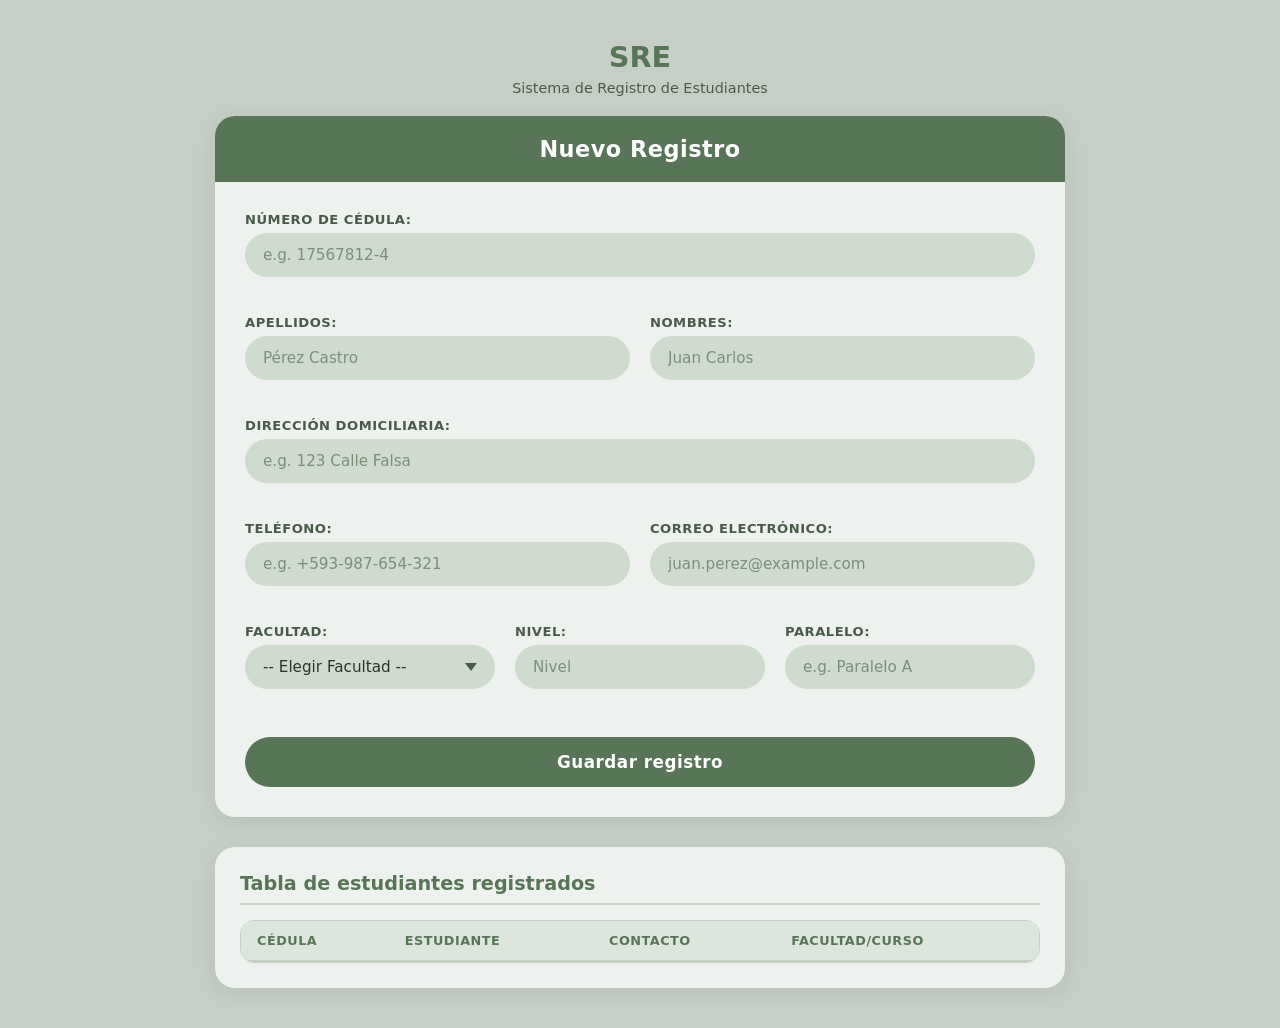
<file: Tareas/index.html>
<!DOCTYPE html>
<html lang="es">
<head>
    <meta charset="UTF-8">
    <meta name="viewport" content="width=device-width, initial-scale=1.0">
    <title>SRE - Sistema de Registro de Estudiantes</title>
    <link rel="stylesheet" href="styles.css">
</head>
<body>

    <header>
        <h1>SRE</h1>
        <p>Sistema de Registro de Estudiantes</p>
    </header>

    <main class="main-content">
        <section class="box">
            <h2>Nuevo Registro</h2>
            <form id="studentForm">
                <div class="field">
                    <label>Número de Cédula:</label>
                    <input type="text" id="cedula" placeholder="e.g. 17567812-4">
                    <span class="error" id="err-cedula"></span>
                </div>

                <div class="row">
                    <div class="field">
                        <label>Apellidos:</label>
                        <input type="text" id="apellidos" placeholder="Pérez Castro">
                        <span class="error" id="err-apellidos"></span>
                    </div>
                    <div class="field">
                        <label>Nombres:</label>
                        <input type="text" id="nombres" placeholder="Juan Carlos">
                        <span class="error" id="err-nombres"></span>
                    </div>
                </div>

                <div class="field">
                    <label>Dirección Domiciliaria:</label>
                    <input type="text" id="direccion" placeholder="e.g. 123 Calle Falsa">
                    <span class="error" id="err-direccion"></span>
                </div>

                <div class="row">
                    <div class="field">
                        <label>Teléfono:</label>
                        <input type="text" id="telefono" placeholder="e.g. +593-987-654-321">
                        <span class="error" id="err-telefono"></span>
                    </div>
                    <div class="field">
                        <label>Correo Electrónico:</label>
                        <input type="email" id="email" placeholder="juan.perez@example.com">
                        <span class="error" id="err-email"></span>
                    </div>
                </div>

                <div class="row-triple">
                    <div class="field">
                        <label>Facultad:</label>
                        <select id="facultad">
                            <option value="">-- Elegir Facultad --</option>
                            <option value="Ingeniería">Ingeniería</option>
                            <option value="Medicina">Medicina</option>
                            <option value="Administración">Administración</option>
                        </select>
                        <span class="error" id="err-facultad"></span>
                    </div>
                    <div class="field">
                        <label>Nivel:</label>
                        <input type="number" id="nivel" min="1" max="10" placeholder="Nivel">
                        <span class="error" id="err-nivel"></span>
                    </div>
                    <div class="field">
                        <label>Paralelo:</label>
                        <input type="text" id="paralelo" placeholder="e.g. Paralelo A">
                        <span class="error" id="err-paralelo"></span>
                    </div>
                </div>

                <button type="submit" id="btnGuardar">Guardar registro </button>
            </form>
        </section>

        <section class="box table-box">
            <h3>Tabla de estudiantes registrados</h3>
            <div class="scroll-table">
                <table id="tablaEstudiantes">
                    <thead>
                        <tr>
                            <th>Cédula</th>
                            <th>Estudiante</th>
                            <th>Contacto</th>
                            <th>Facultad/Curso</th>
                        </tr>
                    </thead>
                    <tbody>
                        </tbody>
                </table>
            </div>
        </section>
    </main>

    <script src="script.js"></script>
</body>
</html>
</file>
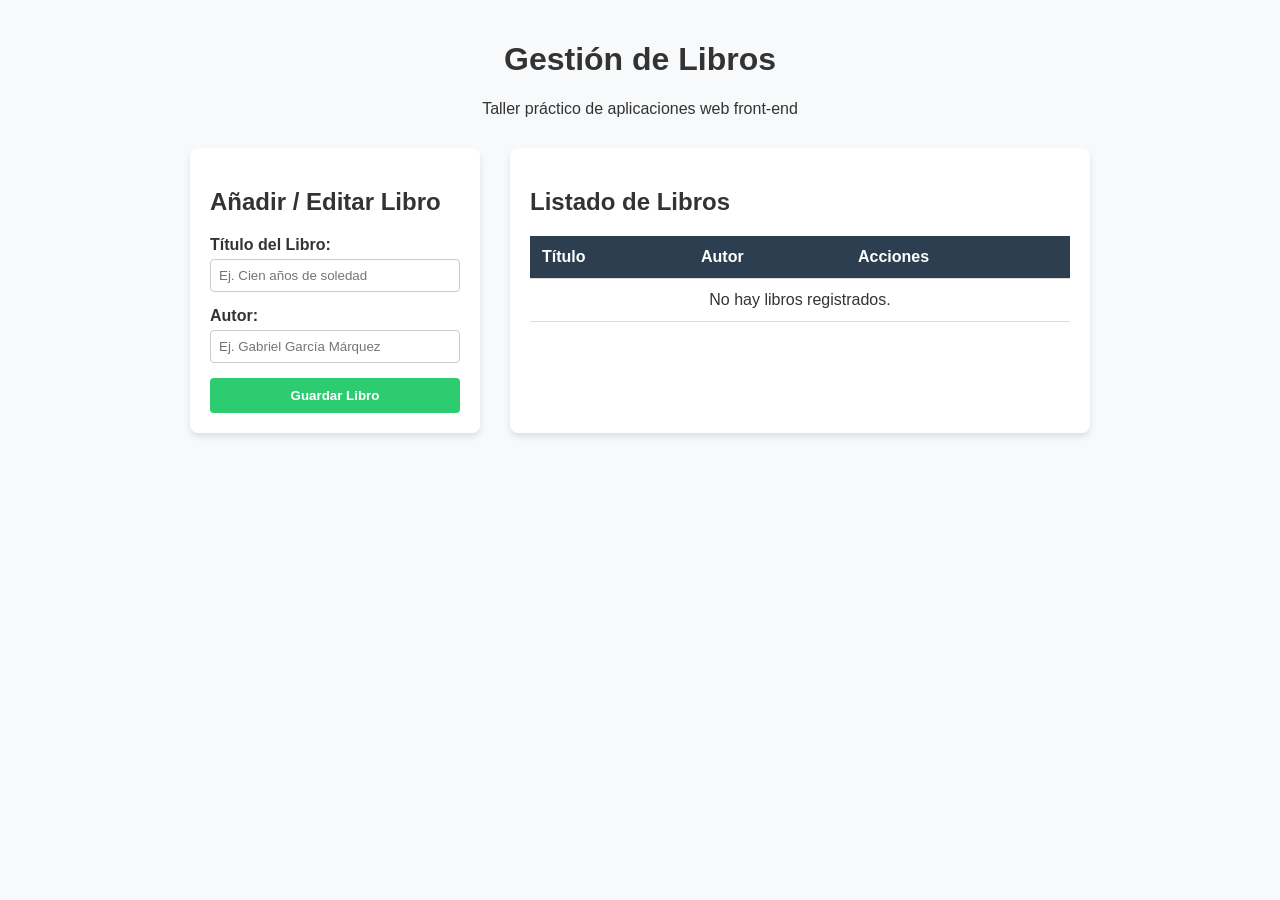
<file: Tareas/ SISTEMA CRUD Y MANIPULACIÓN DEL DOM/index.html>
<!DOCTYPE html>
<html lang="es">
<head>
<meta charset="UTF-8">
<meta name="viewport" content="width=device-width, initial-scale=1.0">
<title>Taller CRUD - Cliente Web</title>
<link rel="stylesheet" href="estilos.css">
</head>
<body>
<div class="contenedor">
<header>
<h1>Gestión de Libros</h1>
<p>Taller práctico de aplicaciones web front-end</p>
</header>
<main>
<section class="seccion-formulario">
<h2>Añadir / Editar Libro</h2>
<form id="formulario-crud">
<input type="hidden" id="id-elemento">
<div class="grupo-formulario">
<label for="titulo">Título del Libro:</label>
<input type="text" id="titulo" required placeholder="Ej. Cien años de soledad">
</div>
<div class="grupo-formulario">
<label for="autor">Autor:</label>
<input type="text" id="autor" required placeholder="Ej. Gabriel García Márquez">
</div>
<button type="submit" id="boton-guardar">Guardar Libro</button>
<button type="button" id="boton-cancelar" class="oculto">Cancelar Edición</button>
</form>
</section>
<section class="seccion-tabla">
<h2>Listado de Libros</h2>
<div class="tabla-responsiva">
<table>
<thead>
<tr>
<th>Título</th>
<th>Autor</th>
<th>Acciones</th>
</tr>
</thead>
<tbody id="cuerpo-tabla">
</tbody>
</table>
</div>
</section>
</main>
</div>
<script src="aplicacion.js"></script>
</body>
</html>
</file>
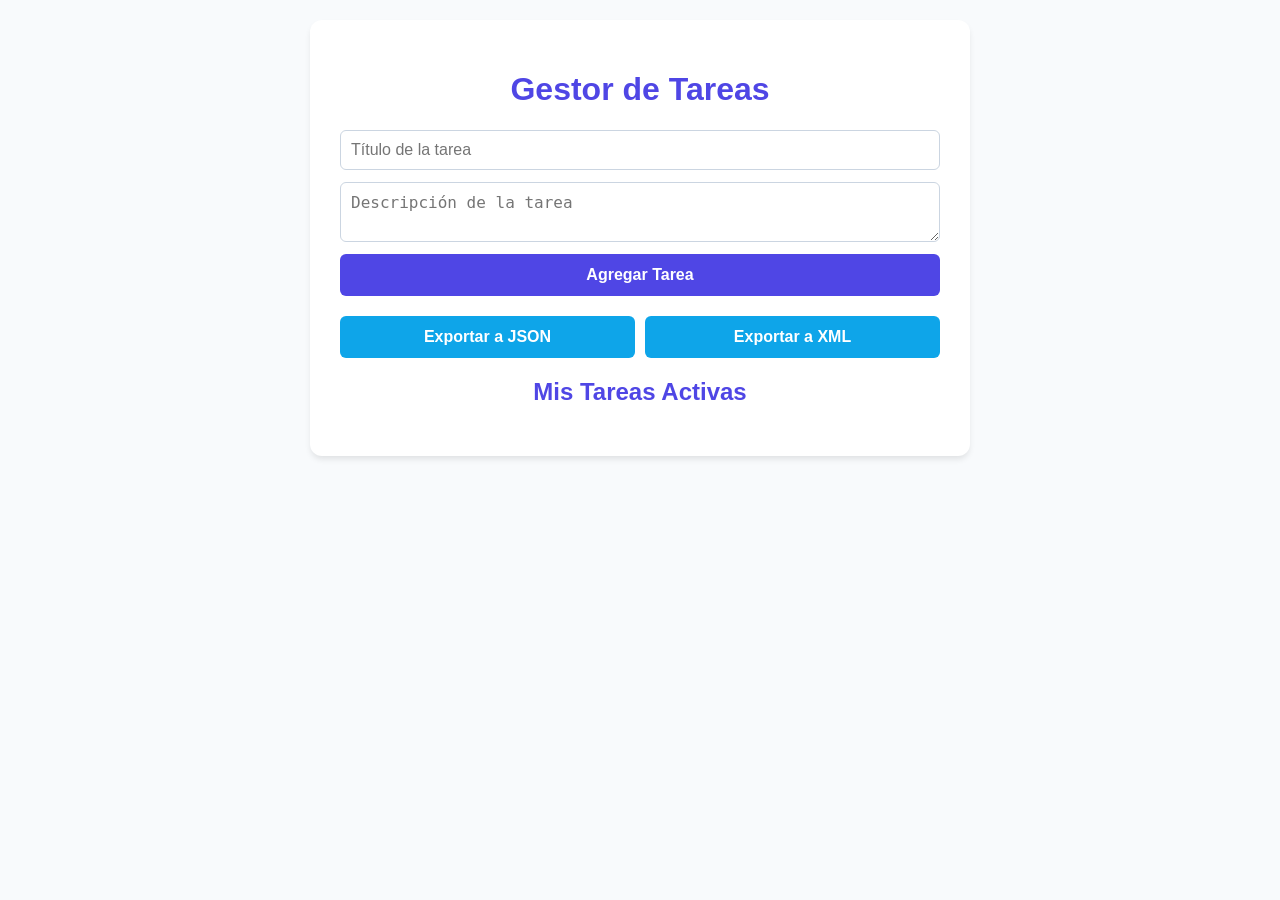
<file: Tareas/TALLER 4 FORMATOS SEMI ESTRUCTURADOS/index.html>
<!DOCTYPE html>
<html lang="es">
<head>
<meta charset="UTF-8">
<meta name="viewport" content="width=device-width, initial-scale=1.0">
<title>Taller: Gestor de Tareas Semiestructurado</title>
<link rel="stylesheet" href="estilos.css">
</head>
<body>
<div class="contenedor">
<h1>Gestor de Tareas</h1>
<form id="formulario-tareas">
<input type="text" id="titulo-tarea" placeholder="Título de la tarea" required>
<textarea id="descripcion-tarea" placeholder="Descripción de la tarea" required></textarea>
<button type="submit">Agregar Tarea</button>
</form>
<div class="acciones-datos">
<button id="btn-exportar-json" class="btn-secundario">Exportar a JSON</button>
<button id="btn-exportar-xml" class="btn-secundario">Exportar a XML</button>
</div>
<h2>Mis Tareas Activas</h2>
<ul id="lista-tareas"></ul>
</div>
<script src="aplicacion.js"></script>
</body>
</html>
</file>
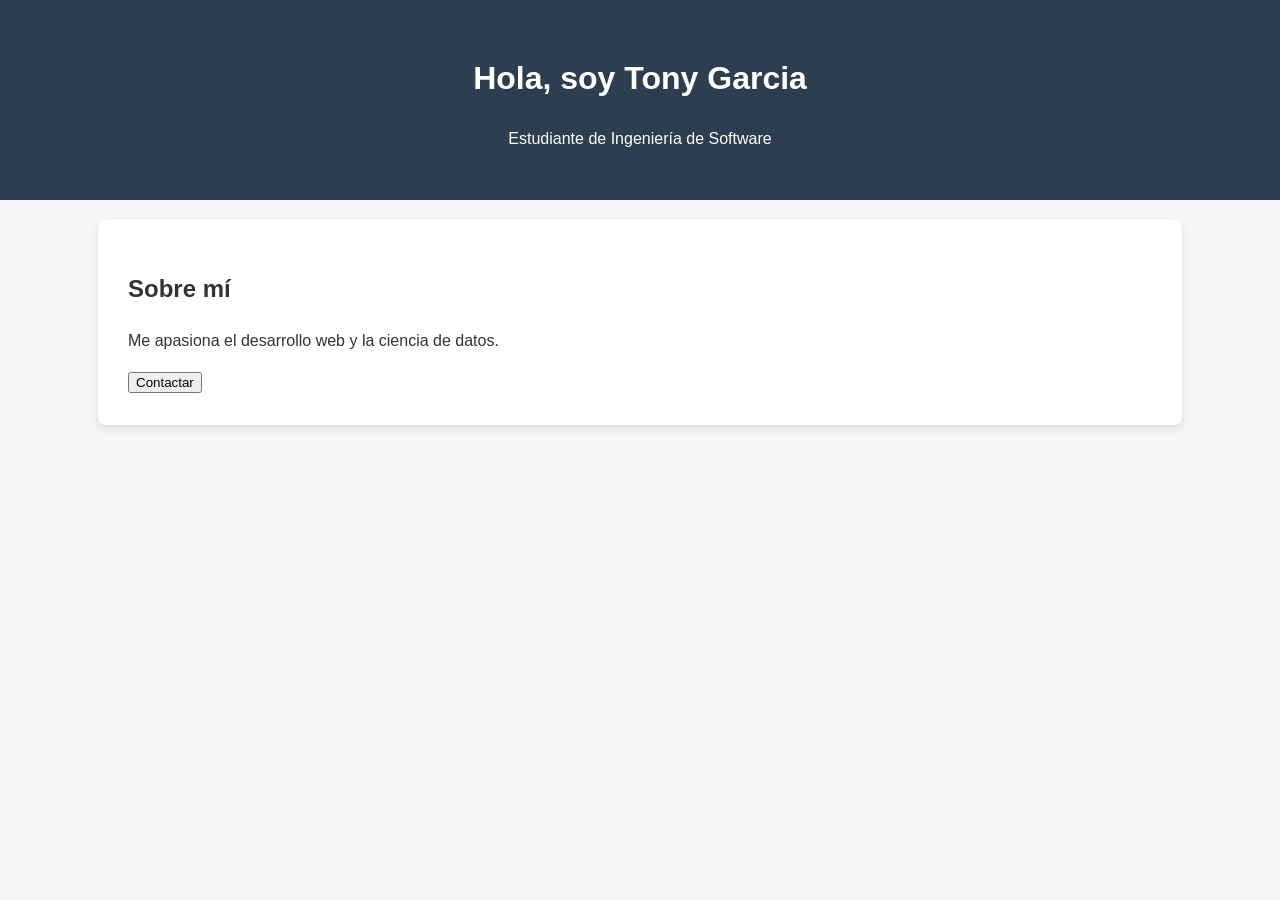
<file: Tareas/Taller-1/index.html>
<!DOCTYPE html>
<html lang="es">
<head>
<meta charset="UTF-8">
<title>Mi Portafolio</title>
<link rel="stylesheet" href="style.css">
</head>
<body>
<header>
<h1>Hola, soy Tony Garcia</h1>
<p>Estudiante de Ingeniería de Software</p>
</header>
<section class="contenedor">
<h2>Sobre mí</h2>
<p>Me apasiona el desarrollo web y la ciencia de datos.</p>
<button>Contactar</button>
</section>
</body>
</html>
</file>
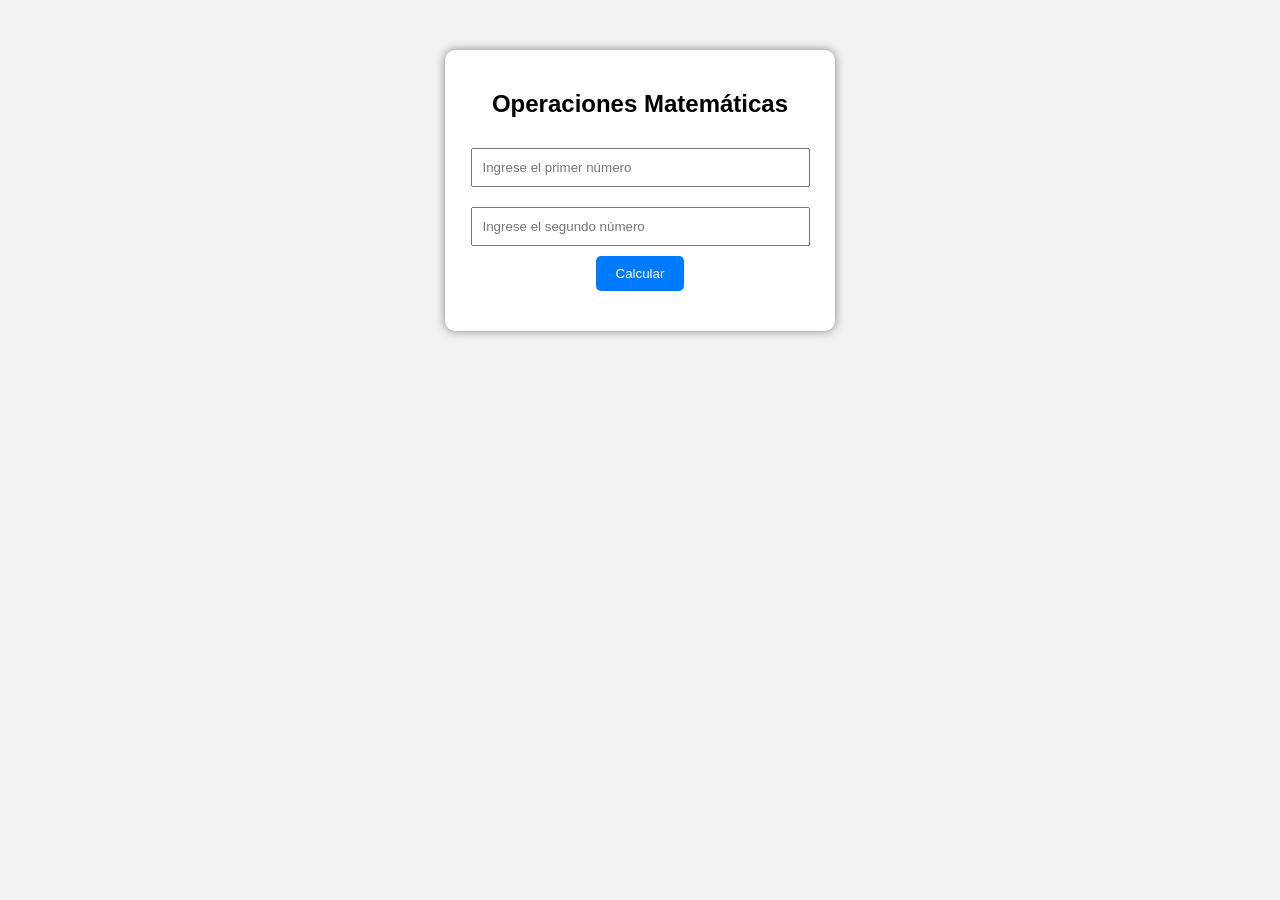
<file: Tareas/Tarea 4/index.html>
<!DOCTYPE html>
<html lang="es">
<head>
    <meta charset="UTF-8">
    <meta name="viewport" content="width=device-width, initial-scale=1.0">
    <title>Operaciones Matemáticas</title>

    <link rel="stylesheet" href="estilos.css">
</head>
<body>

    <div class="contenedor">
        <h2>Operaciones Matemáticas</h2>

        <input type="number" id="num1" placeholder="Ingrese el primer número">

        <input type="number" id="num2" placeholder="Ingrese el segundo número">

        <button onclick="calcular()">
            Calcular
        </button>

        <div id="resultado"></div>
    </div>
    <script src="script.js"></script>

</body>
</html>
</file>
<file: Tareas/styles.css>
:root {
  --fondo-pagina:   #c5cfc5;
  --verde-primario: #587558;
  --verde-hover:    #476247;
  --card-bg:        #eef2ee;
  --input-bg:       #d0dbd0;
  --input-focus-bg: #bfcbbf;
  --texto-oscuro:   #2a342a;
  --texto-label:    #4a5a4a;
  --rojo-error:     #c0392b;
  --blanco:         #ffffff;
}

* {
  box-sizing: border-box;
}

body {
  background-color: var(--fondo-pagina);
  color: var(--texto-oscuro);
  font-family: system-ui, -apple-system, BlinkMacSystemFont, 'Segoe UI', Roboto, sans-serif;
  margin: 0;
  padding: 40px 15px;
  min-height: 100vh;
  display: flex;
  flex-direction: column;
  align-items: center;
}

/* ── Header ──────────────────────────────────────────── */
header {
  text-align: center;
  margin-bottom: 20px;
}

header h1 {
  margin: 0 0 6px;
  font-size: 1.8rem;
  font-weight: 700;
  color: var(--verde-primario);
}

header p {
  margin: 0;
  font-size: 0.9rem;
  color: var(--texto-label);
}

/* ── Layout Principal ─────────────────────────────────── */
.main-content {
  width: 100%;
  max-width: 850px;
  display: flex;
  flex-direction: column;
  gap: 30px;
}

/* ── Tarjeta ──────────────────────────────────────────── */
.box {
  background-color: var(--card-bg);
  border-radius: 20px;
  box-shadow: 0 4px 20px rgba(0, 0, 0, 0.07);
  overflow: hidden;
}

.box h2 {
  background-color: var(--verde-primario);
  color: var(--blanco);
  margin: 0;
  padding: 20px;
  font-size: 1.4rem;
  font-weight: 600;
  text-align: center;
  letter-spacing: 0.5px;
}

/* ── Formulario ───────────────────────────────────────── */
form {
  padding: 30px;
}

.field {
  display: flex;
  flex-direction: column;
  margin-bottom: 18px;
  position: relative;
}

.row,
.row-triple {
  display: flex;
  gap: 20px;
}

@media (max-width: 650px) {
  .row,
  .row-triple {
    flex-direction: column;
    gap: 0;
  }
}

.row .field,
.row-triple .field {
  flex: 1;
}

label {
  font-size: 0.82rem;
  font-weight: 600;
  margin-bottom: 6px;
  color: var(--texto-label);
  text-transform: uppercase;
  letter-spacing: 0.5px;
}

/* ── Inputs ───────────────────────────────────────────── */
input,
select {
  background-color: var(--input-bg);
  color: var(--texto-oscuro);
  border: none;
  padding: 13px 18px;
  font-family: inherit;
  font-size: 0.95rem;
  border-radius: 50px;
  transition: background-color 0.2s ease, box-shadow 0.2s ease;
  width: 100%;
}

/* Flecha personalizada en select manteniendo la pill */
select {
  -webkit-appearance: none;
  appearance: none;
  padding-right: 40px;
  background-image: url("data:image/svg+xml,%3Csvg xmlns='http://www.w3.org/2000/svg' width='12' height='8' viewBox='0 0 12 8'%3E%3Cpath fill='%234a5a4a' d='M0 0l6 8 6-8z'/%3E%3C/svg%3E");
  background-repeat: no-repeat;
  background-position: right 18px center;
}

input:focus,
select:focus {
  outline: none;
  background-color: var(--input-focus-bg);
  box-shadow: 0 0 0 3px rgba(88, 117, 88, 0.25);
}

input::placeholder {
  color: #7a8e7a;
}

input.input-error,
select.input-error {
  background-color: #f5d0cc;
  box-shadow: 0 0 0 2px var(--rojo-error);
}

.error {
  color: var(--rojo-error);
  font-size: 0.8rem;
  margin-top: 4px;
  min-height: 16px;
  font-weight: 500;
  padding-left: 14px;
}

/* ── Botón ────────────────────────────────────────────── */
button {
  background-color: var(--verde-primario);
  color: var(--blanco);
  border: none;
  padding: 15px 20px;
  font-family: inherit;
  font-weight: bold;
  font-size: 1.05rem;
  border-radius: 50px;
  cursor: pointer;
  width: 100%;
  margin-top: 10px;
  transition: background-color 0.2s, transform 0.1s;
  letter-spacing: 0.5px;
}

button:hover {
  background-color: var(--verde-hover);
}

button:active {
  transform: scale(0.99);
}

/* ── Sección Tabla ────────────────────────────────────── */
.table-box {
  padding: 25px;
}

.table-box h3 {
  margin-top: 0;
  margin-bottom: 15px;
  font-size: 1.2rem;
  color: var(--verde-primario);
  border-bottom: 2px solid #c8d4c8;
  padding-bottom: 8px;
}

.scroll-table {
  overflow-x: auto;
  border: 1px solid #c4d0c4;
  border-radius: 14px;
  overflow: hidden;
}

table {
  width: 100%;
  border-collapse: collapse;
  font-size: 0.9rem;
  background-color: var(--card-bg);
}

th,
td {
  padding: 12px 16px;
  text-align: left;
  border-bottom: 1px solid #d4dfd4;
}

th {
  background-color: #dce6dc;
  color: var(--verde-primario);
  font-weight: 700;
  border-bottom: 2px solid #c4d0c4;
  text-transform: uppercase;
  font-size: 0.8rem;
  letter-spacing: 0.5px;
}

tr:hover {
  background-color: #e4ebe4;
}

table td b {
  color: var(--verde-primario);
  font-weight: 600;
}
</file>
<file: Tareas/ SISTEMA CRUD Y MANIPULACIÓN DEL DOM/estilos.css>
:root {
--color-primario: #2c3e50;
--color-secundario: #3498db;
--color-exito: #2ecc71;
--color-peligro: #e74c3c;
--fondo-claro: #f8f9fa;
}
body {
font-family: 'Segoe UI', Tahoma, Geneva, Verdana, sans-serif;
background-color: var(--fondo-claro);
margin: 0;
padding: 20px;
color: #333;
}
.contenedor {
max-width: 900px;
margin: 0 auto;
}
header {
text-align: center;
margin-bottom: 30px;
}
main {
display: grid;
grid-template-columns: 1fr;
gap: 30px;
}
@media (min-width: 768px) {
main {
grid-template-columns: 1fr 2fr;
}
}
/* Estilos del Formulario */
.seccion-formulario, .seccion-tabla {
background: white;
padding: 20px;
border-radius: 8px;
box-shadow: 0 4px 6px rgba(0,0,0,0.1);
}
.grupo-formulario {
margin-bottom: 15px;
}
label {
display: block;
margin-bottom: 5px;
font-weight: bold;
}
input[type="text"] {
width: 100%;
padding: 8px;
box-sizing: border-box;
border: 1px solid #ccc;
border-radius: 4px;
}
button {
padding: 10px 15px;
border: none;
border-radius: 4px;
cursor: pointer;
font-weight: bold;
color: white;
background-color: var(--color-secundario);
}
button:hover { opacity: 0.9; }
#boton-guardar { background-color: var(--color-exito); width: 100%; }
.btn-editar { background-color: var(--color-secundario); margin-right: 5px; }
.btn-eliminar { background-color: var(--color-peligro); }
#boton-cancelar { background-color: #7f8c8d; width: 100%; margin-top: 5px; }
.oculto { display: none; }
/* Estilos de la Tabla */
table {
width: 100%;
border-collapse: collapse;
margin-top: 10px;
}
th, td {
padding: 12px;
text-align: left;
border-bottom: 1px solid #ddd;
}
th { background-color: var(--color-primario); color: white; }
tr:hover { background-color: #f1f1f1; }
</file>
<file: Tareas/TALLER 4 FORMATOS SEMI ESTRUCTURADOS/estilos.css>
:root {
--color-primario: #4f46e5;
--color-secundario: #0ea5e9;
--color-fondo: #f8fafc;
--color-tarjeta: #ffffff;
--color-texto: #0f172a;
}
body {
font-family: 'Segoe UI', sans-serif;
background-color: var(--color-fondo);
color: var(--color-texto);
margin: 0;
padding: 20px;
}
.contenedor {
max-width: 600px;
margin: 0 auto;
background: var(--color-tarjeta);
padding: 30px;
border-radius: 12px;
box-shadow: 0 4px 6px -1px rgba(0, 0, 0, 0.1);
}
h1, h2 {
text-align: center;
color: var(--color-primario);
}
form {
display: flex;
flex-direction: column;
gap: 12px;
margin-bottom: 20px;
}
input, textarea {
padding: 10px;
border: 1px solid #cbd5e1;
border-radius: 6px;
font-size: 16px;
}
button {
background-color: var(--color-primario);
color: white;
border: none;
padding: 12px;
border-radius: 6px;
cursor: pointer;
font-size: 16px;
font-weight: bold;
transition: background 0.3s;
}
button:hover {
background-color: #4338ca;
}
.acciones-datos {
display: flex;
gap: 10px;
margin-bottom: 20px;
}
.btn-secundario {
background-color: var(--color-secundario);
flex: 1;
}
.btn-secundario:hover {
background-color: #0284c7;
}
ul {
list-style: none;
padding: 0;
}
.elemento-tarea {
background: #f1f5f9;
padding: 15px;
border-left: 5px solid var(--color-primario);
margin-bottom: 10px;
border-radius: 0 6px 6px 0;
display: flex;
justify-content: space-between;
align-items: center;
}
.elemento-tarea h3 {
margin: 0 0 5px 0;
}
.elemento-tarea p {
margin: 0;
color: #475569;
font-size: 14px;
}
.btn-eliminar {
background-color: #ef4444;
padding: 6px 12px;
font-size: 14px;
}
.btn-eliminar:hover {
background-color: #dc2626;
}
</file>
<file: Tareas/Taller-1/style.css>
body {
margin: 0;
font-family: 'Segoe UI', Tahoma, Geneva, Verdana, sans-serif;
background-color: #f4f7f6;
color: #333;
line-height: 1.6;
}
header {
background: #2c3e50;
color: white;
text-align: center;
padding: 2rem 0;
}

.contenedor {
width: 80%;
margin: 20px auto; /* Centrado horizontal */
background: white;
padding: 30px;
border-radius: 8px;
box-shadow: 0 4px 8px rgba(0,0,0,0.1);
}

.habilidades {
display: flex;
justify-content: space-around;
list-style: none;
padding: 0;
}
</file>
<file: Tareas/Tarea 4/estilos.css>
body{
    font-family: Arial, sans-serif;
    background-color: #f2f2f2;
    text-align: center;
    margin-top: 50px;
}

.contenedor{
    background: white;
    width: 350px;
    margin: auto;
    padding: 20px;
    border-radius: 10px;
    box-shadow: 0px 0px 10px gray;
}

input{
    width: 90%;
    padding: 10px;
    margin: 10px 0;
}

button{
    padding: 10px 20px;
    background-color: #007bff;
    color: white;
    border: none;
    border-radius: 5px;
    cursor: pointer;
}

button:hover{
    background-color: #0056b3;
}

#resultado{
    margin-top: 20px;
    text-align: left;
}
</file>
